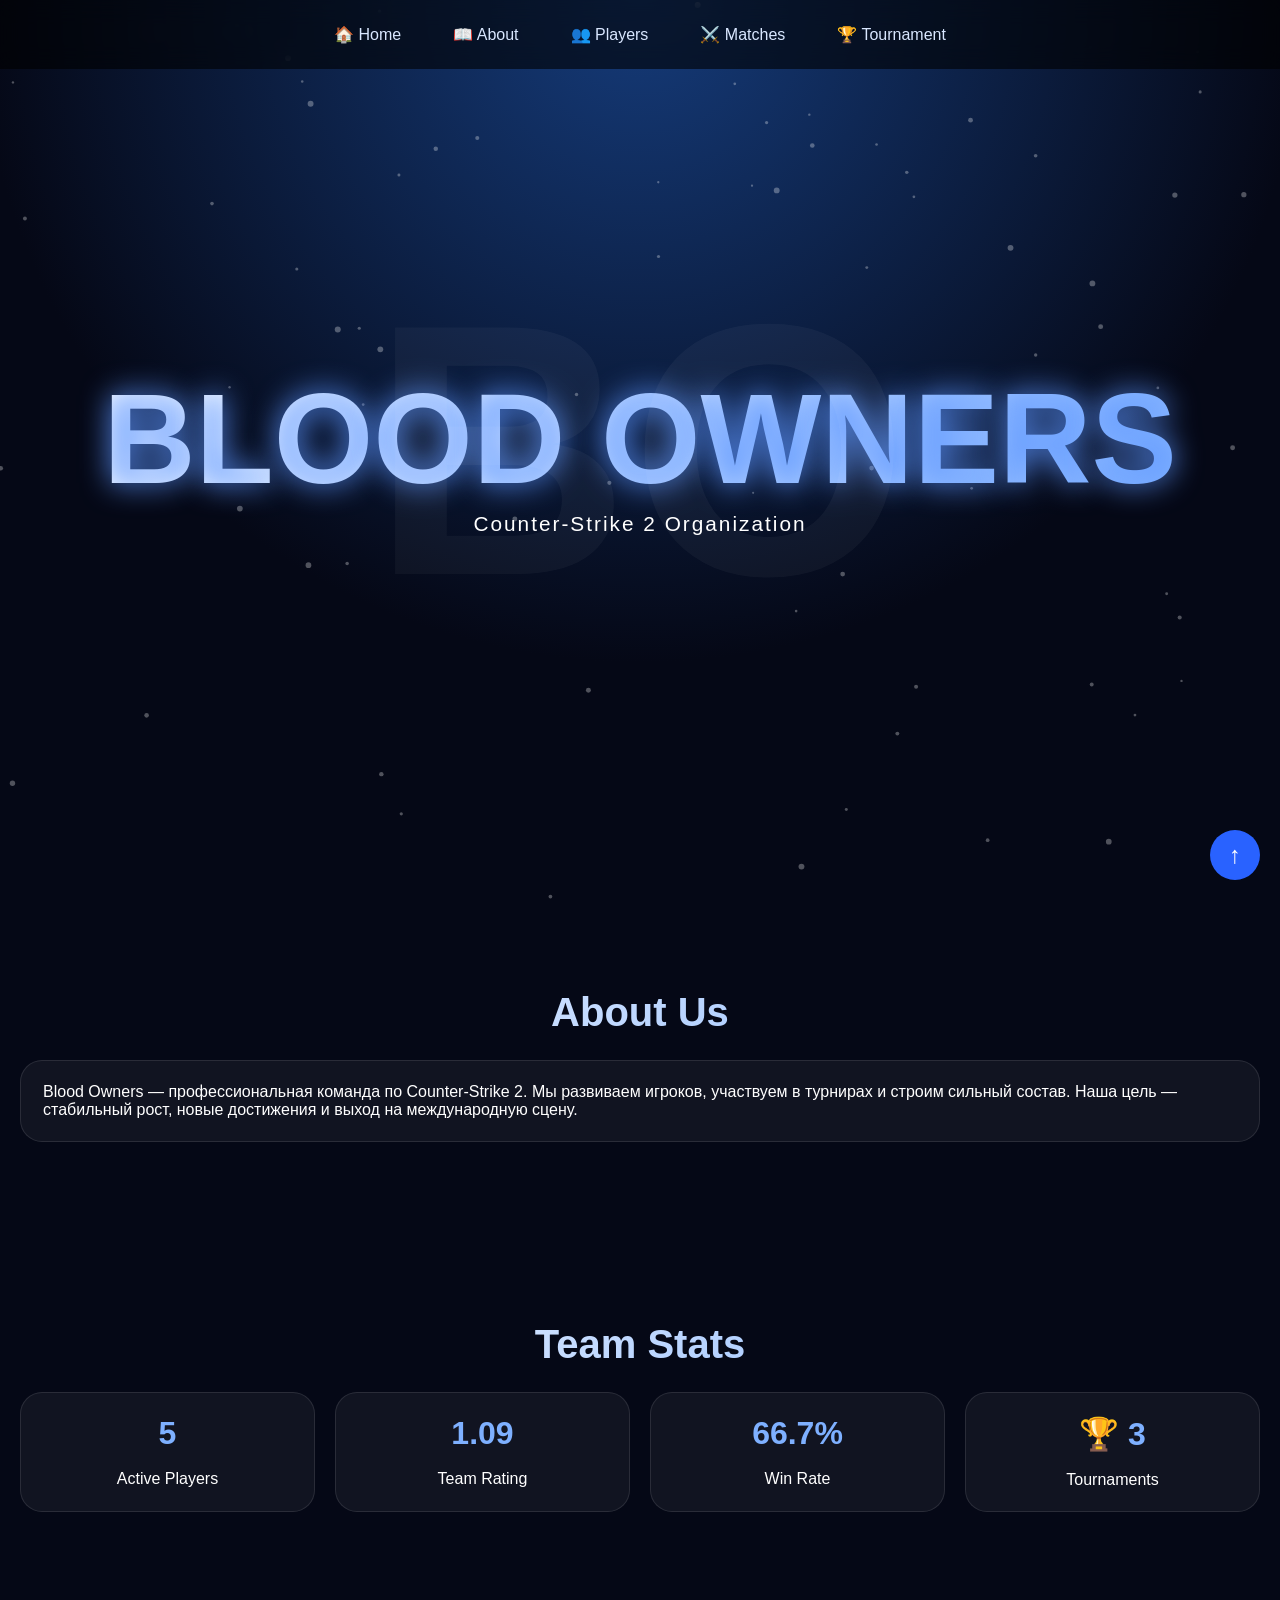
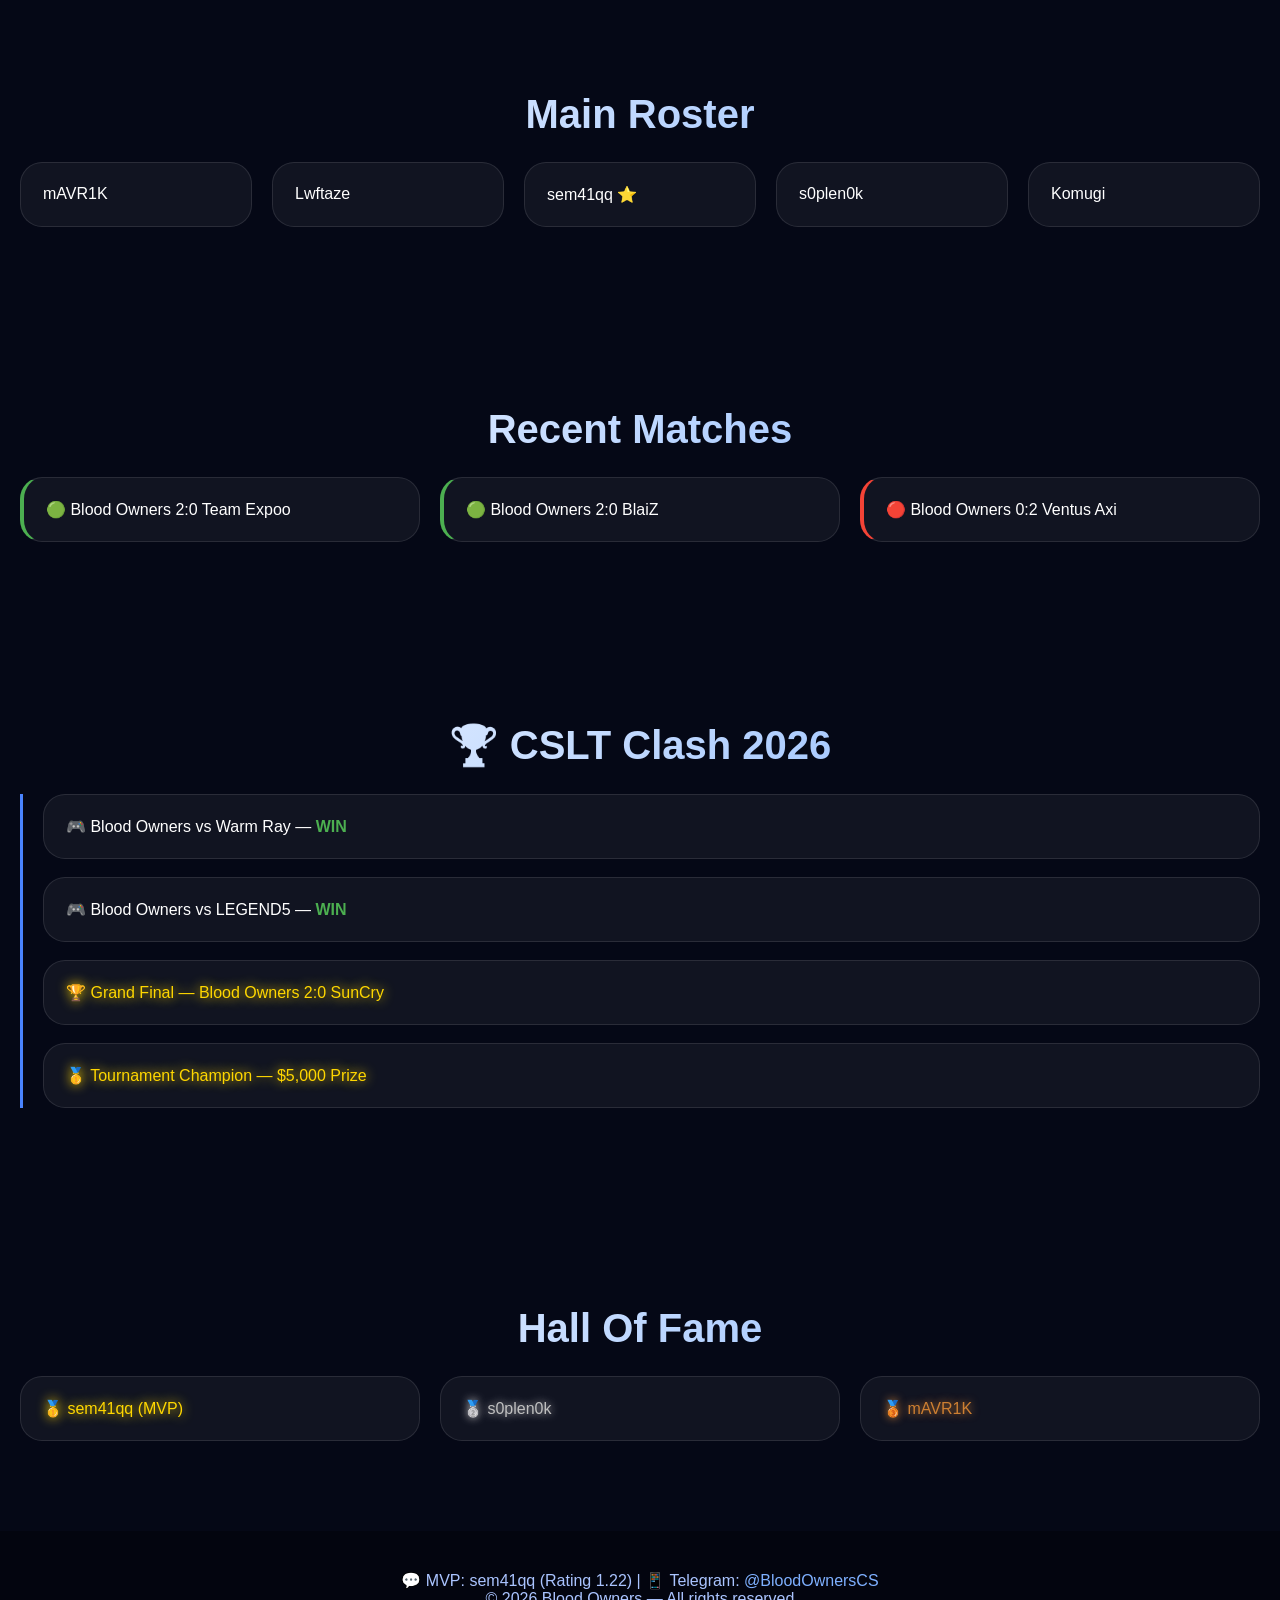
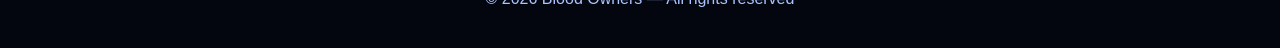
<file: index.html>
<!DOCTYPE html>
<html lang="ru">
<head>
<meta charset="UTF-8">
<meta name="viewport" content="width=device-width, initial-scale=1.0">
<meta name="description" content="Blood Owners - профессиональная киберспортивная организация по Counter-Strike 2">
<meta name="keywords" content="CS2, Blood Owners, киберспорт, команда">
<title>Blood Owners V4 | CS2 Team</title>
<link rel="stylesheet" href="css/style.css">
<link rel="icon" type="image/x-icon" href="data:image/svg+xml,<svg xmlns='http://www.w3.org/2000/svg' viewBox='0 0 100 100'><text y='.9em' font-size='90'>🩸</text></svg>">
</head>
<body>
<div id="bg"></div>
<canvas id="c"></canvas>

<nav>
<a href="#home">🏠 Home</a>
<a href="#about">📖 About</a>
<a href="#players">👥 Players</a>
<a href="#matches">⚔️ Matches</a>
<a href="#tournament">🏆 Tournament</a>
</nav>

<section class="hero" id="home">
<div class="logo">BO</div>
<h1>BLOOD OWNERS</h1>
<p>Counter‑Strike 2 Organization</p>
</section>

<section id="about" class="reveal">
<h2 class="title">About Us</h2>
<div class="card">
Blood Owners — профессиональная команда по Counter‑Strike 2. Мы развиваем игроков, участвуем в турнирах и строим сильный состав. Наша цель — стабильный рост, новые достижения и выход на международную сцену.
</div>
</section>

<section class="reveal">
<h2 class="title">Team Stats</h2>
<div class="stats">
<div class="card stat"><b>5</b><br>Active Players</div>
<div class="card stat"><b>1.09</b><br>Team Rating</div>
<div class="card stat"><b>66.7%</b><br>Win Rate</div>
<div class="card stat"><b>🏆 3</b><br>Tournaments</div>
</div>
</section>

<section id="players" class="reveal">
<h2 class="title">Main Roster</h2>
<div class="grid" id="rosterGrid">
<div class="card player-card" data-player="mAVR1K">mAVR1K</div>
<div class="card player-card" data-player="Lwftaze">Lwftaze</div>
<div class="card player-card" data-player="sem41qq">sem41qq ⭐</div>
<div class="card player-card" data-player="s0plen0k">s0plen0k</div>
<div class="card player-card" data-player="Komugi">Komugi</div>
</div>
<div id="panel" class="panel"></div>
</section>

<section id="matches" class="reveal">
<h2 class="title">Recent Matches</h2>
<div class="grid">
<div class="card match-card win">🟢 Blood Owners 2:0 Team Expoo</div>
<div class="card match-card win">🟢 Blood Owners 2:0 BlaiZ</div>
<div class="card match-card loss">🔴 Blood Owners 0:2 Ventus Axi</div>
</div>
</section>

<section id="tournament" class="reveal">
<h2 class="title">🏆 CSLT Clash 2026</h2>
<div class="timeline">
<div class="event card">🎮 Blood Owners vs Warm Ray — <span class="win-text">WIN</span></div>
<div class="event card">🎮 Blood Owners vs LEGEND5 — <span class="win-text">WIN</span></div>
<div class="event card gold">🏆 Grand Final — Blood Owners 2:0 SunCry</div>
<div class="event card gold">🥇 Tournament Champion — $5,000 Prize</div>
</div>
</section>

<section class="reveal">
<h2 class="title">Hall Of Fame</h2>
<div class="grid">
<div class="card gold">🥇 sem41qq (MVP)</div>
<div class="card silver">🥈 s0plen0k</div>
<div class="card bronze">🥉 mAVR1K</div>
</div>
</section>

<footer>
<p>💬 MVP: sem41qq (Rating 1.22) | 📱 Telegram: <a href="https://t.me/BloodOwnersCS" target="_blank">@BloodOwnersCS</a></p>
<p>© 2026 Blood Owners — All rights reserved</p>
</footer>

<button class="top" onclick="scrollTo({top:0,behavior:'smooth'})" aria-label="Наверх">↑</button>

<script src="js/particles.js"></script>
<script src="js/reveal.js"></script>
<script src="js/players.js"></script>
<script src="js/main.js"></script>
</body>
</html>
</file>
<file: css/style.css>
* {
    margin: 0;
    padding: 0;
    box-sizing: border-box;
}

html {
    scroll-behavior: smooth;
}

body {
    font-family: 'Segoe UI', Arial, sans-serif;
    background: #050816;
    color: #fff;
    overflow-x: hidden;
}

#bg {
    position: fixed;
    inset: 0;
    background: radial-gradient(circle at top, #153b7a, #050816 60%);
    z-index: -2;
}

canvas {
    position: fixed;
    inset: 0;
    z-index: -1;
}

nav {
    position: fixed;
    top: 0;
    width: 100%;
    display: flex;
    justify-content: center;
    gap: 20px;
    padding: 15px;
    background: rgba(0, 0, 0, 0.6);
    backdrop-filter: blur(12px);
    z-index: 1000;
    flex-wrap: wrap;
}

nav a {
    color: #d9e7ff;
    text-decoration: none;
    padding: 10px 16px;
    border-radius: 12px;
    transition: 0.3s;
    font-weight: 500;
}

nav a:hover {
    background: #2962ff;
    box-shadow: 0 0 20px #2962ff;
    transform: translateY(-2px);
}

section {
    max-width: 1300px;
    margin: auto;
    padding: 90px 20px;
}

.hero {
    height: 100vh;
    display: flex;
    flex-direction: column;
    justify-content: center;
    align-items: center;
    text-align: center;
    position: relative;
}

.hero h1 {
    font-size: clamp(60px, 10vw, 130px);
    text-shadow: 0 0 30px #5c95ff;
    animation: float 4s infinite;
    background: linear-gradient(135deg, #fff, #7eb0ff);
    -webkit-background-clip: text;
    -webkit-text-fill-color: transparent;
    background-clip: text;
}

.hero p {
    font-size: 1.3rem;
    letter-spacing: 2px;
}

@keyframes float {
    0%, 100% { transform: translateY(0px); }
    50% { transform: translateY(-10px); }
}

.logo {
    position: absolute;
    font-size: 28vw;
    font-weight: 900;
    opacity: 0.04;
    animation: spin 60s linear infinite;
    pointer-events: none;
}

@keyframes spin {
    to { transform: rotate(360deg); }
}

.title {
    text-align: center;
    font-size: 2.5rem;
    margin-bottom: 25px;
    background: linear-gradient(135deg, #fff, #7eb0ff);
    -webkit-background-clip: text;
    -webkit-text-fill-color: transparent;
    background-clip: text;
}

.card {
    background: rgba(255, 255, 255, 0.05);
    border: 1px solid rgba(255, 255, 255, 0.1);
    border-radius: 22px;
    padding: 22px;
    transition: 0.35s;
    cursor: pointer;
}

.card:hover {
    transform: translateY(-8px);
    box-shadow: 0 0 25px rgba(92, 149, 255, 0.7);
}

.grid {
    display: grid;
    grid-template-columns: repeat(auto-fit, minmax(220px, 1fr));
    gap: 20px;
}

.panel {
    display: none;
    margin-top: 20px;
    padding: 20px;
    border-radius: 20px;
    background: linear-gradient(135deg, #0f1730, #0a0f20);
    border: 1px solid rgba(92, 149, 255, 0.3);
}

.blue {
    color: #7eb0ff;
    text-shadow: 0 0 12px #7eb0ff;
}

.gold {
    color: #ffd700;
    text-shadow: 0 0 12px #ffd700;
}

.silver {
    color: #c0c0c0;
    text-shadow: 0 0 8px #c0c0c0;
}

.bronze {
    color: #cd7f32;
    text-shadow: 0 0 8px #cd7f32;
}

.timeline {
    border-left: 3px solid #4a84ff;
    padding-left: 20px;
}

.event {
    margin: 18px 0;
}

.win-text {
    color: #4caf50;
    font-weight: bold;
}

.match-card.win {
    border-left: 4px solid #4caf50;
}

.match-card.loss {
    border-left: 4px solid #f44336;
}

.reveal {
    opacity: 0;
    transform: translateY(40px);
    transition: 1s;
}

.reveal.show {
    opacity: 1;
    transform: none;
}

footer {
    text-align: center;
    padding: 40px;
    color: #aac4ff;
    background: rgba(0, 0, 0, 0.3);
}

footer a {
    color: #7eb0ff;
    text-decoration: none;
}

footer a:hover {
    text-decoration: underline;
}

.top {
    position: fixed;
    bottom: 20px;
    right: 20px;
    background: #2962ff;
    color: white;
    border: none;
    border-radius: 50%;
    width: 50px;
    height: 50px;
    cursor: pointer;
    font-size: 24px;
    transition: 0.3s;
    z-index: 999;
}

.top:hover {
    background: #ffd700;
    color: #050816;
    transform: scale(1.1);
}

.stats {
    display: grid;
    grid-template-columns: repeat(auto-fit, minmax(180px, 1fr));
    gap: 20px;
}

.stat {
    text-align: center;
}

.stat b {
    font-size: 2rem;
    color: #7eb0ff;
    display: block;
}

.player-card {
    cursor: pointer;
    transition: 0.3s;
}

.player-card:hover {
    background: rgba(41, 98, 255, 0.2);
    border-color: #2962ff;
}

@media (max-width: 768px) {
    nav {
        gap: 8px;
        padding: 10px;
    }
    
    nav a {
        padding: 6px 12px;
        font-size: 14px;
    }
    
    .title {
        font-size: 1.8rem;
    }
    
    section {
        padding: 60px 15px;
    }
    
    .hero h1 {
        font-size: clamp(40px, 8vw, 80px);
    }
    
    .grid {
        grid-template-columns: repeat(auto-fit, minmax(160px, 1fr));
        gap: 12px;
    }
    
    .top {
        width: 40px;
        height: 40px;
        font-size: 20px;
    }
}

@media (max-width: 480px) {
    .hero p {
        font-size: 1rem;
    }
    
    .card {
        padding: 15px;
    }
    
    .stat b {
        font-size: 1.5rem;
    }
}

/* Стили для скроллбара */
::-webkit-scrollbar {
    width: 10px;
}

::-webkit-scrollbar-track {
    background: #0f1730;
}

::-webkit-scrollbar-thumb {
    background: #2962ff;
    border-radius: 5px;
}

::-webkit-scrollbar-thumb:hover {
    background: #ffd700;
}
</file>
